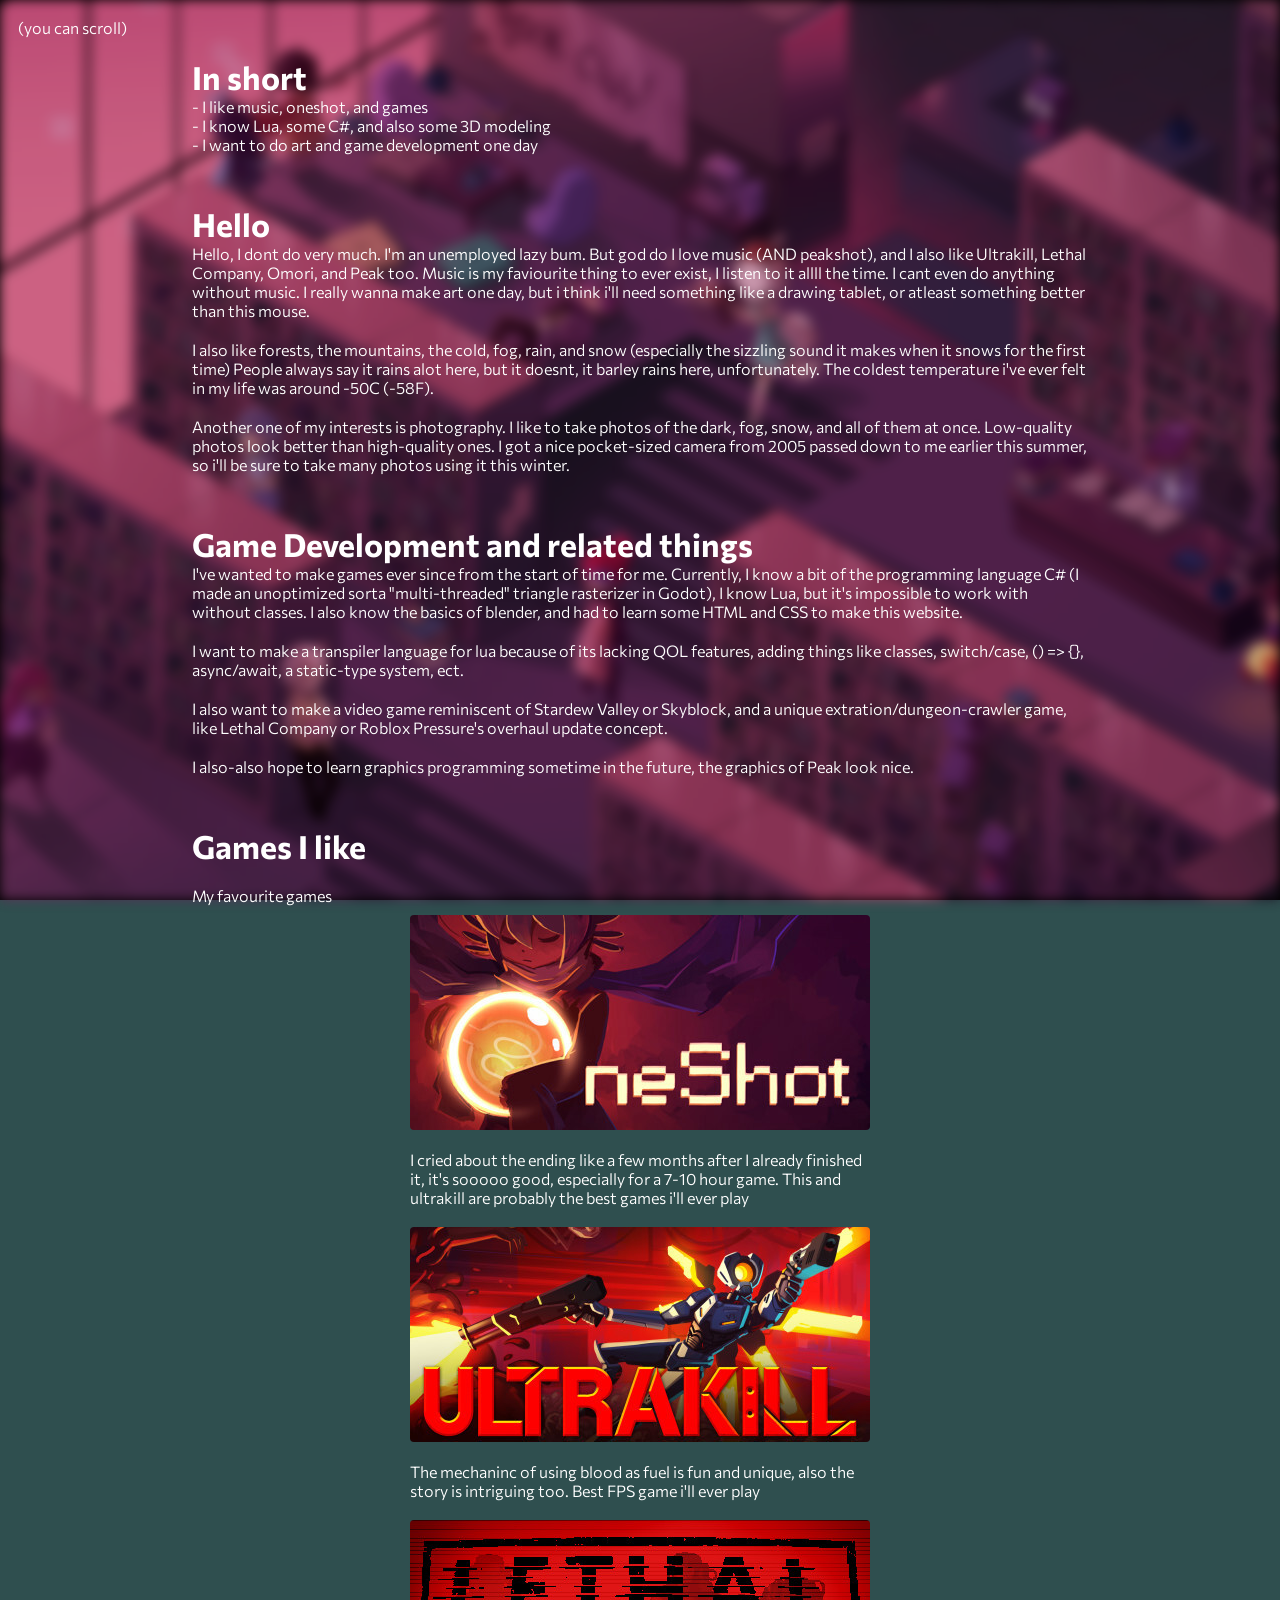
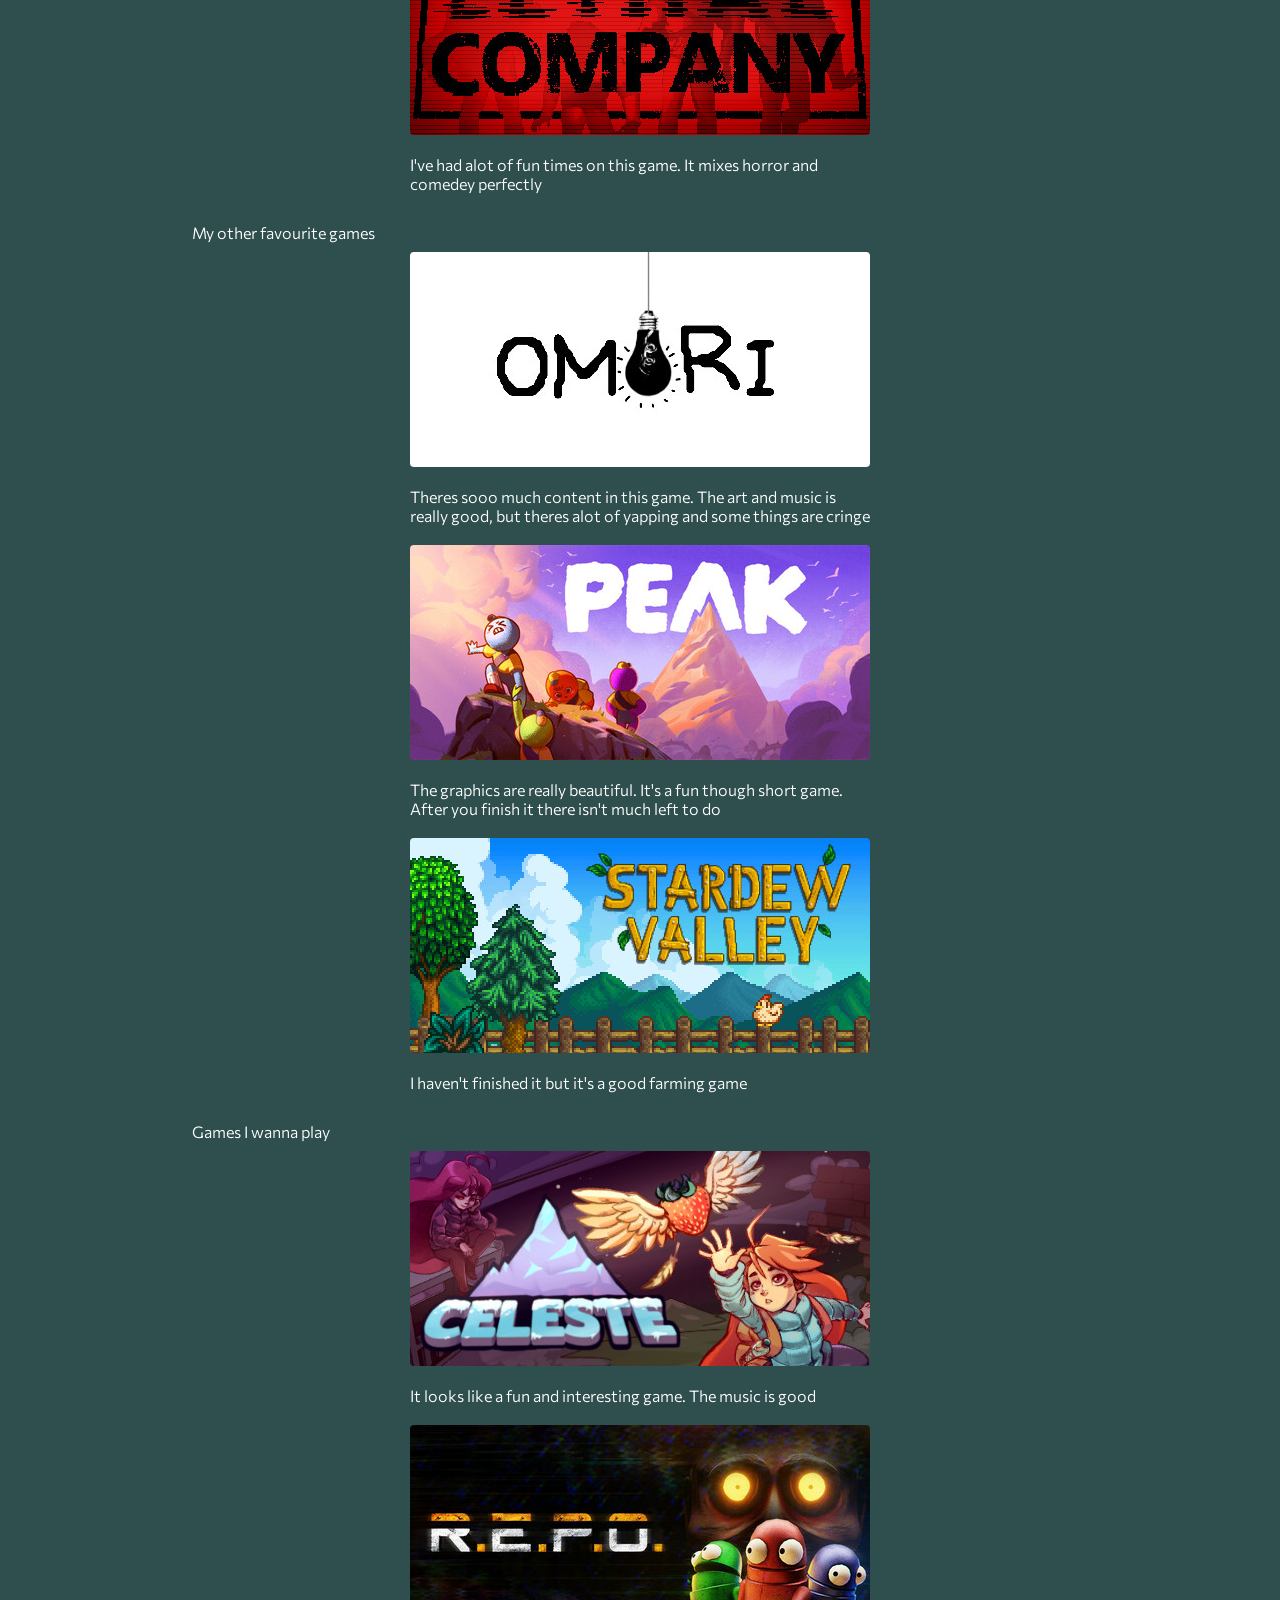
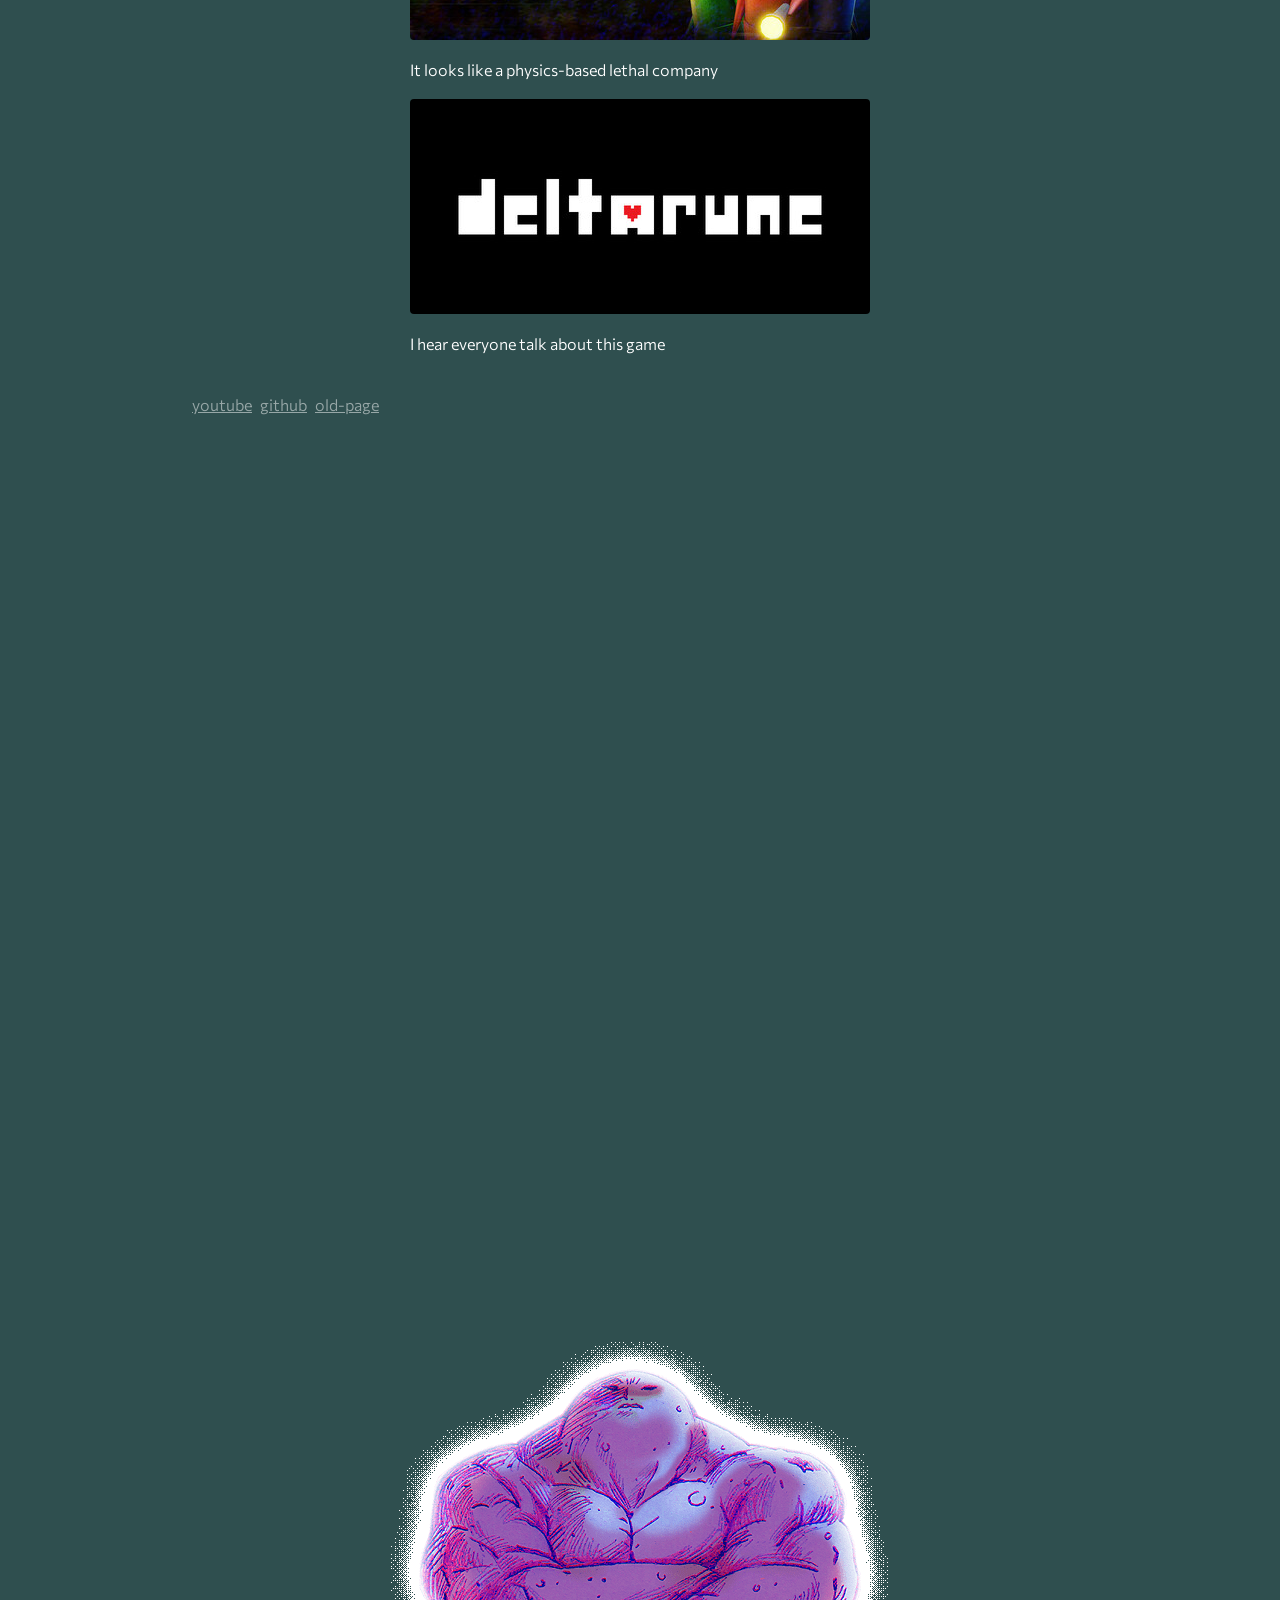
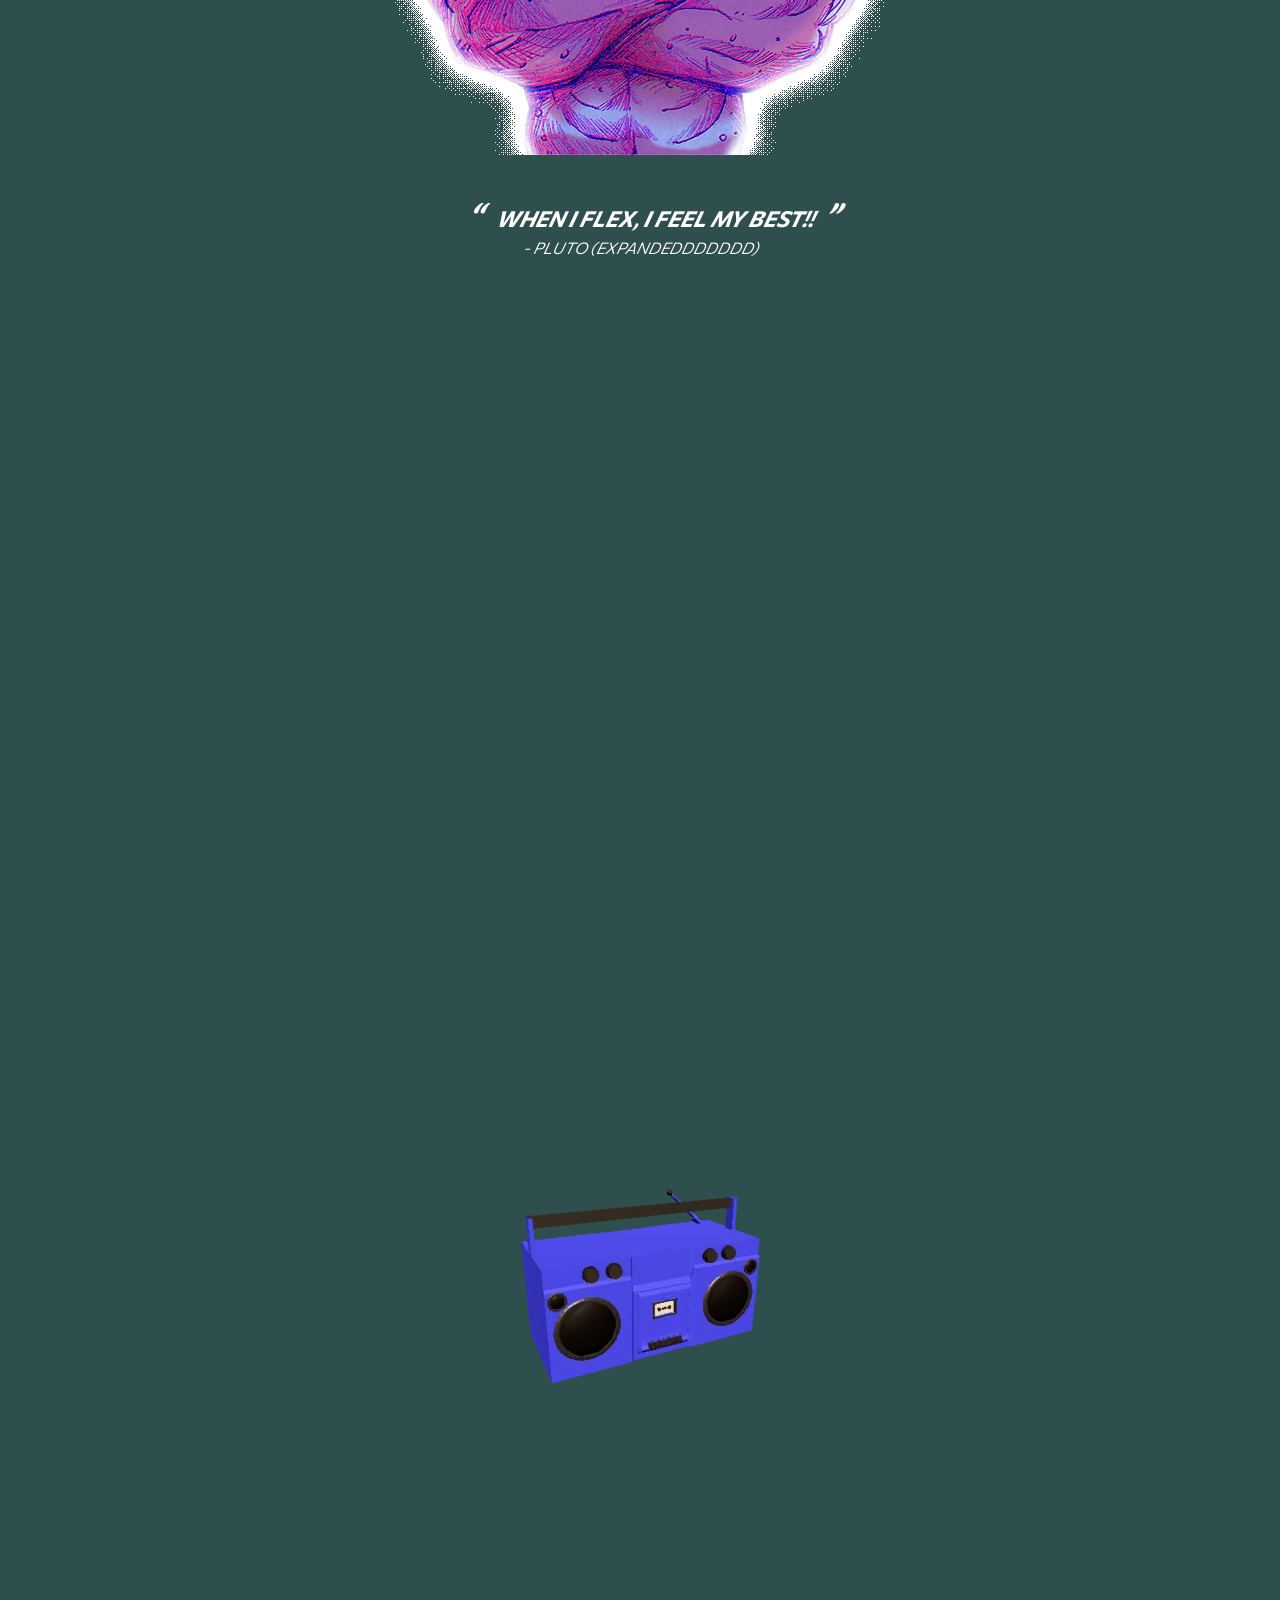
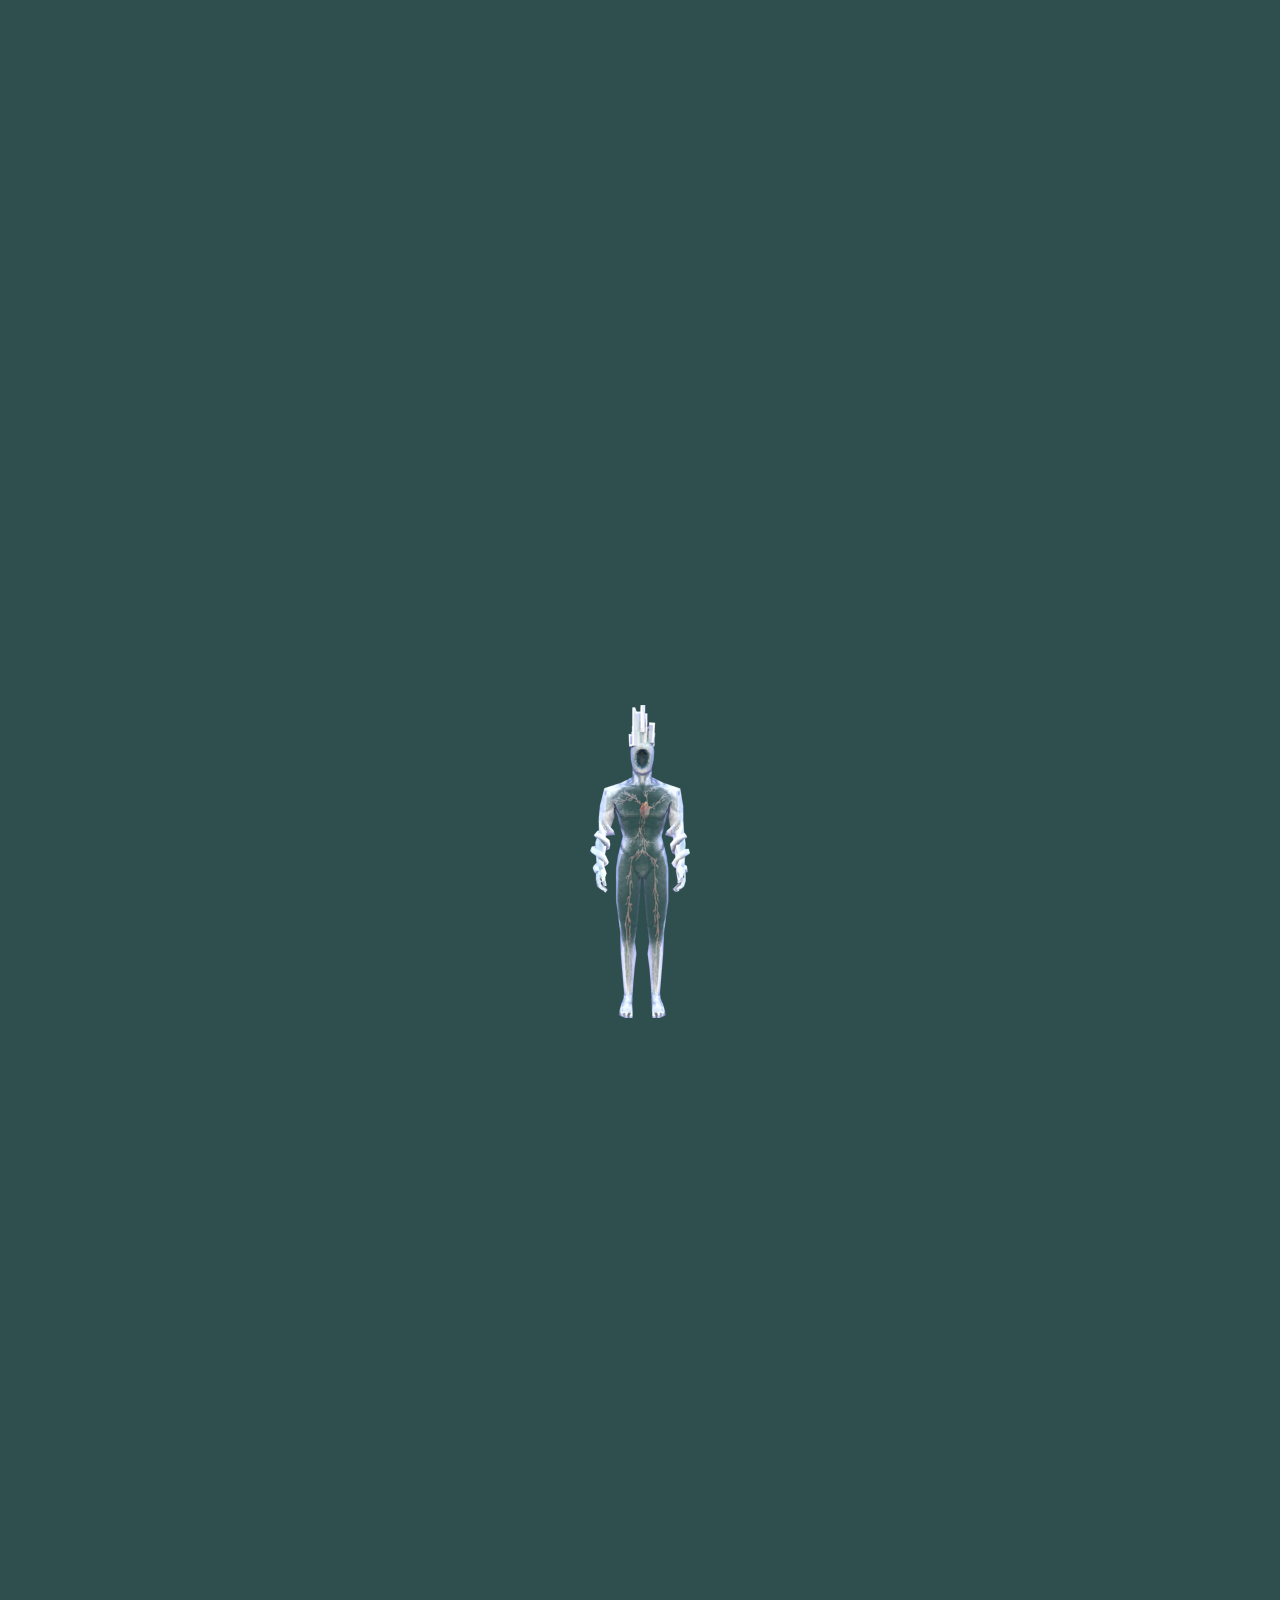
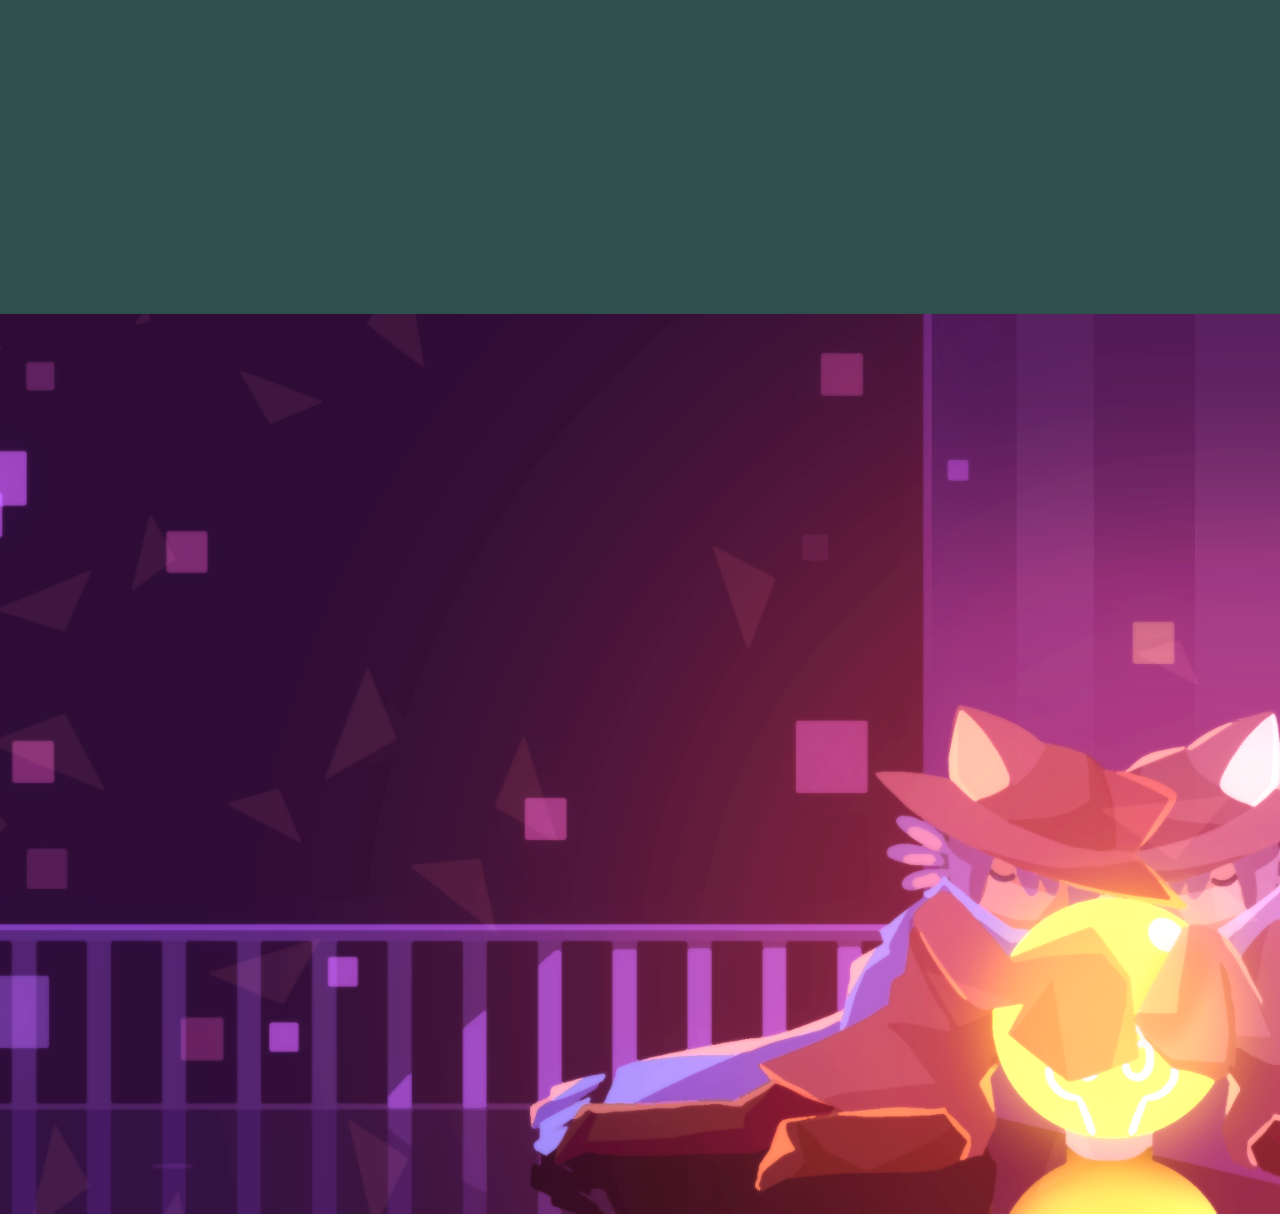
<file: index.html>
<html lang="en">
<head>
    <meta charset="UTF-8">
    <meta name="viewport" content="width=device-width, initial-scale=1.0">
    <link rel="stylesheet" href="./css/style.css">
    <link rel="icon" href="./faveicon.png">
    <title>zombieghe</title>
</head>
<body>
    <div class="page-background">
        <img class="page-background-img" src="./page-backgrounds/LibaryStroll_LowRes.png" alt="">
    </div>

    <div class="you-can-scroll">
        <p>(you can scroll)</p>
    </div>

    <div class="main-writing">
        <h1>In short</h1>
        <p>- I like music, oneshot, and games</p>
        <p>- I know Lua, some C#, and also some 3D modeling</p>
        <p>- I want to do art and game development one day</p>

        <div class="section-spacing"></div>
        <h1>Hello</h1>

        <p>
            Hello, I dont do very much. I'm an unemployed lazy
            bum. But god do I love music (AND peakshot), and I
            also like Ultrakill, Lethal Company, Omori, and
            Peak too. Music is my faviourite thing to ever
            exist, I listen to it allll the time. I cant even do
            anything without music. I really wanna make art one
            day, but i think i'll need something like a drawing
            tablet, or atleast something better than this mouse.
        </p>

        <div class="paragraph-spacing"></div>

        <p>
            I also like forests, the mountains, the cold, fog, rain,
            and snow (especially the sizzling sound it makes
            when it snows for the first time) People always say it
            rains alot here, but it doesnt, it barley rains
            here, unfortunately. The coldest temperature i've ever felt in
            my life was around -50C (-58F).
        </p>

        <div class="paragraph-spacing"></div>

        <p>
            Another one of my interests is photography. I like to take
            photos of the dark, fog, snow, and all of them at once.
            Low-quality photos look better than high-quality ones.
            I got a nice pocket-sized camera from 2005 passed down
            to me earlier this summer, so i'll be sure to take many
            photos using it this winter.
        </p>

        <div class="section-spacing"></div>
        <h1>Game Development and related things</h1>

        <p>
            I've wanted to make games ever since from the start of time for me.
            Currently, I know a bit of the programming language C# (I made an
            unoptimized sorta "multi-threaded" triangle rasterizer in Godot),
            I know Lua, but it's impossible to work with without classes.
            I also know the basics of blender, and had to learn some HTML and CSS
            to make this website.
        </p>

        <div class="paragraph-spacing"></div>

        <p>
            I want to make a transpiler language for lua because of its lacking 
            QOL features, adding things like classes, switch/case, () => {},
            async/await, a static-type system, ect.
        </p>

        <div class="paragraph-spacing"></div>

        <p>
            I also want to make a video game reminiscent of Stardew Valley or
            Skyblock, and a unique extration/dungeon-crawler game, like Lethal
            Company or Roblox Pressure's overhaul update concept.
        </p>

        <div class="paragraph-spacing"></div>

        <p>
            I also-also hope to learn graphics programming sometime in the future,
            the graphics of Peak look nice.
        </p>

        <div class="section-spacing"></div>
        <h1>Games I like</h1>
        
        <div class="paragraph-spacing"></div>
        <p>My favourite games</p>

        <div class="flex-layout">
            <div>
                <img class="round-image downscaleable-image" src="./games/oneshot.png" alt="">
                <div class="paragraph-spacing"></div>
                <p>
                    I cried about the ending like
                    a few months after I already finished it, it's sooooo good, especially for a 7-10 hour game. This and ultrakill
                    are probably the best games i'll ever play
                </p>
            </div>
            <div>
                <img class="round-image downscaleable-image" src="./games/ultrakill.png" alt="">
                <div class="paragraph-spacing"></div>
                <p>
                    The mechaninc of using blood as fuel is fun and unique, also the story is
                    intriguing too. Best FPS game i'll ever play
                </p>
            </div>
            <div>
                <img class="round-image downscaleable-image" src="./games/lethalCompany.png" alt="">
                <div class="paragraph-spacing"></div>
                <p>
                    I've had alot of fun times on this game. It
                    mixes horror and comedey perfectly
                </p>
            </div>
        </div>

        <div class="paragraph-spacing"></div>
        <p>My other favourite games</p>

        <div class="flex-layout">
            <div>
                <img class="round-image downscaleable-image" src="./games/omori.png" alt="">
                <div class="paragraph-spacing"></div>
                <p>
                    Theres sooo much content in this game. The art and music is really good,
                    but theres alot of yapping and some things are cringe
                </p>
            </div>
            <div>
                <img class="round-image downscaleable-image" src="./games/peak.png" alt="">
                <div class="paragraph-spacing"></div>
                <p>
                    The graphics are really beautiful. It's a fun though short game. After
                    you finish it there isn't much left to do
                </p>
            </div>
            <div>
                <img class="round-image downscaleable-image" src="./games/stardewValley.png" alt="">
                <div class="paragraph-spacing"></div>
                <p>
                    I haven't finished it but it's a good farming game
                </p>
            </div>
        </div>

        <div class="paragraph-spacing"></div>
        <p>Games I wanna play</p>

        <div class="flex-layout">
            <div>
                <img class="round-image downscaleable-image" src="./games/celeste.jpg" alt="">
                <div class="paragraph-spacing"></div>
                <p>
                    It looks like a fun and interesting game. The music is good
                </p>
            </div>
            <div>
                <img class="round-image downscaleable-image" src="./games/repo.jpg" alt="">
                <div class="paragraph-spacing"></div>
                <p>
                    It looks like a physics-based lethal company
                </p>
            </div>
            <div>
                <img class="round-image downscaleable-image" src="./games/deltarune.jpg" alt="">
                <div class="paragraph-spacing"></div>
                <p>
                    I hear everyone talk about this game
                </p>
            </div>
        </div>

        
        <div class="end-page-links">
            <p><a target="_blank" href="https://www.youtube.com/@zombieghe">youtube</a></p>
            <p><a target="_blank" href="https://github.com/zombieghe">github</a></p>
            <p><a href="old-page/">old-page</a></p>
        </div>


        <!-- easter eggs -->


        <div class="scroll-div"></div>

        <div style="text-align: center;">
            <img
            class="downscaleable-image"
            id="Pluto"
            style="cursor: pointer;"
            src="./images/PlutoEXPANDEDDDDD.gif" alt="pluto EXPANDEDDDDDDD">
        </div>

        <div class="paragraph-spacing"></div>

        <p class="quote" style="text-align: center;">
            WHEN I FLEX, I FEEL MY BEST!!
        </p>
        <p class="image-caption" style="text-align: center;">- PLUTO (EXPANDEDDDDDDD)</p>


        <div class="scroll-div"></div>


        <div style="text-align: center;">
            <img
            class="downscaleable-image"
            id="LethalCompany"
            style="cursor: pointer;"
            src="./images/LCBoombox.webp" alt="the slimes like music">
        </div>


        <div class="scroll-div"></div>


        <div style="text-align: center;">
            <img
            class="downscaleable-image"
            id="Minos"
            style="cursor: pointer;"
            src="./images/MinosPrime.webp" alt="creature of steel">
        </div>


        <div class="scroll-div"></div>
    </div>

    <div class="end-page-image">
        <img class="end-page-image-img" style="cursor: pointer;" id="Niko" src="./page-backgrounds/Reflection.png" alt="">
    </div>
</body>
<script src="./easter-eggs.js"></script>
</html>
</file>
<file: css/style.css>
@font-face {
    font-family: Commissioner;
    src: url("./Commissioner.ttf");
}

:root {
    --text-color: rgb(255, 255, 255);
    --link-color: rgb(255, 255, 255);
    --text-font: Commissioner;
}

* {
    margin: 0;

    scrollbar-width: none;
}

body {
    background-color: darkslategrey;


    /* cursor: url("../faveicon.png"), auto; */
}

p {
    color: var(--text-color);
    font-family: var(--text-font);
    font-size: 16px;
    font-weight: 350;
}

a {
    color: rgba(255, 255, 255, 0.5);
}

h1 {
    color: var(--text-color);
    font-family: var(--text-font);
    font-size: 32px;
    stroke: black;
}

img {
    -webkit-user-drag: none;
}

.quote {
    font-style: italic;
    font-size: 22px;
    font-weight: bold;
}

.quote::before {
    content: open-quote;
    font-size: 32px;
    margin-right: 10px;
}

.quote::after {
    content: close-quote;
    font-size: 32px;
    margin-left: 10px;
    position: absolute;
}

.main-header {
    font-size: 36px;
}

.you-can-scroll {
    max-width: 1660px;
    padding-left: 18px;
    padding-top: 18px;

    margin-left: auto;
    margin-right: auto;
}

.main-writing {
    max-width: 1460px;
    width: 70%;

    margin: auto;

    padding-top: 20px;
}

.page-background {
    position: fixed;
    z-index: -1;

    height: 100vh;
    width: 100vw;

    background-color: black;
}


.page-background-img {
    object-fit: cover;

    object-position: 80%, 80%;

    height: 100vh;
    width: 100vw;

    opacity: 0.8;

    filter: blur(6px);
}

.end-page-links {
    padding-top: 32px;
    display: flex;
}

.end-page-links > p {
    padding-right: 8px;
}

/* flex layout means the games i like layout* */
.flex-layout {
    display: flex;

    flex-direction: row;

    flex-wrap: wrap;

    flex: 0 1;

    justify-content: center;
}

.flex-layout > div {
    margin: 10px;

    max-width: 460px;
}

.scroll-div {
    padding-bottom: 100%;
}

.paragraph-spacing {
    padding: 10px;
}

.section-spacing {
    padding: 25px;
}

.downscaleable-image {
    max-width: 100%;

    object-fit: cover;
}

.image-caption {
    font-style: italic;

    padding-top: 4px;
}

.round-image {
    border-radius: 4px;
}

.end-page-image {
    height: 100vh;
    width: 100vw;
}

.end-page-image-img {
    object-fit: cover;

    object-position: 80%, 80%;

    height: 100vh;
    width: 100vw;
}
</file>
